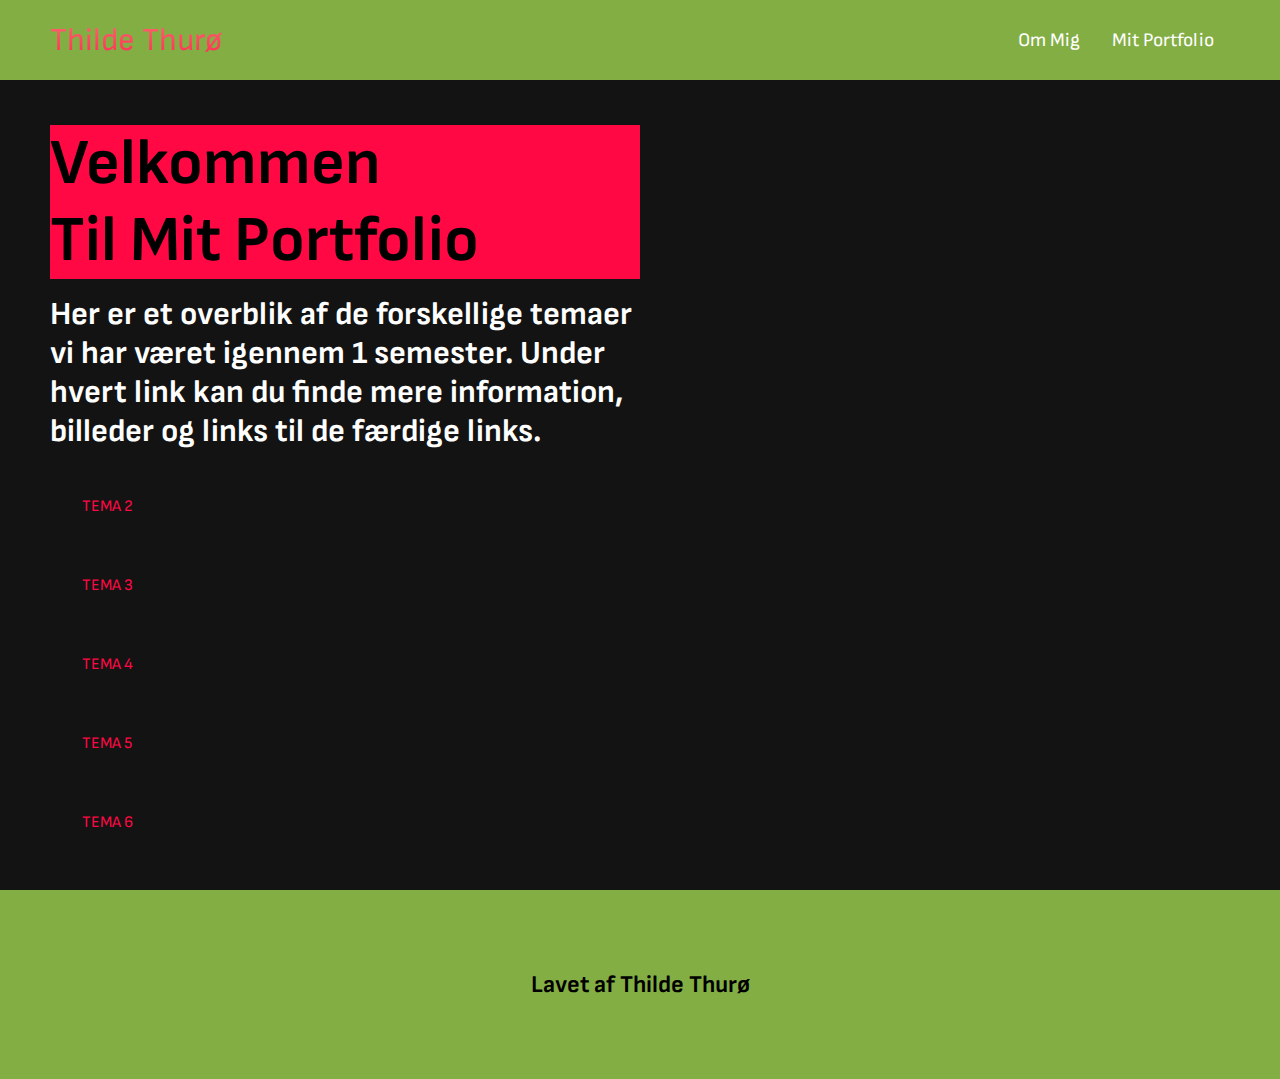
<file: mit_portfolio.html>
<!DOCTYPE html>
<html lang="da">

    <head>
        <meta charset="UTF-8">
        <meta name="viewport" content="width=device-width, initial-scale=1.0">
        <meta http-equiv="X-UA-Compatible" content="IE=edge">
        <link href="https://fonts.googleapis.com/css2?family=Josefin+Sans:ital@1&family=Sofia+Sans:ital,wght@1,300&display=swap"
            rel="stylesheet">
        <link rel="stylesheet" href="mit_portfolio2.css">
        <title>Forside</title>
    </head>

    <body>
        <nav class="navbar">
            <div class="navbar_container">
                <a href="/" id="navbar_logo"> Thilde Thurø</a>
                <div class="navbar_toggle" id="mobile-menu">
                    <span class="bar"></span> <span class="bar"></span>
                    <span class="bar"></span>
                </div>
                <ul class="navbar_menu">
                    <li class="navbar_item">
                        <a href="om_mig.html" class="navbar_links">Om Mig</a>
                    </li>
                    <li class="navbar_item">
                        <a href="mit_portfolio.html" class="navbar_links">Mit Portfolio</a>
                    </li>

                </ul>
            </div>
        </nav>
        <div class="main">
            <div class="main_container">
                <div class="main_content">
                    <h1>Velkommen</h1>
                    <h2>Til Mit Portfolio
                    </h2>
                    <p>Her er et overblik af de forskellige temaer vi har været igennem 1 semester. Under hvert link kan du
                        finde mere
                        information, billeder og links til de færdige links.
                    </p>
                    <div class="main_btn">
                        <a href="tema2.html">TEMA 2</a>
                    </div>
                    <div class="main_btn">
                        <a href="tema3.html">TEMA 3</a>
                    </div>
                    <div class="main_btn">
                        <a href="tema4.html">TEMA 4</a>
                    </div>
                    <div class="main_btn">
                        <a href="tema5.html">TEMA 5</a>
                    </div>
                    <div class="main_btn">
                        <a href="tema6.html">TEMA 6</a>
                    </div>
                    <div class="main_img--container">
                    </div>
                    </div>
                    </div>
                    </div>
                    <!-- Footer Section-->
                    <div class="footer_container">
                        <div class="footer_links">
                            <div class="footer_link--wrapper">
                                <div class="footer_links items">
                                    <h2> Lavet af Thilde Thurø</h2>
                                </div>
                            </div>
                </div>
            </div>
        <script src="generel.js"> </script>
        </body>

</html>
</file>
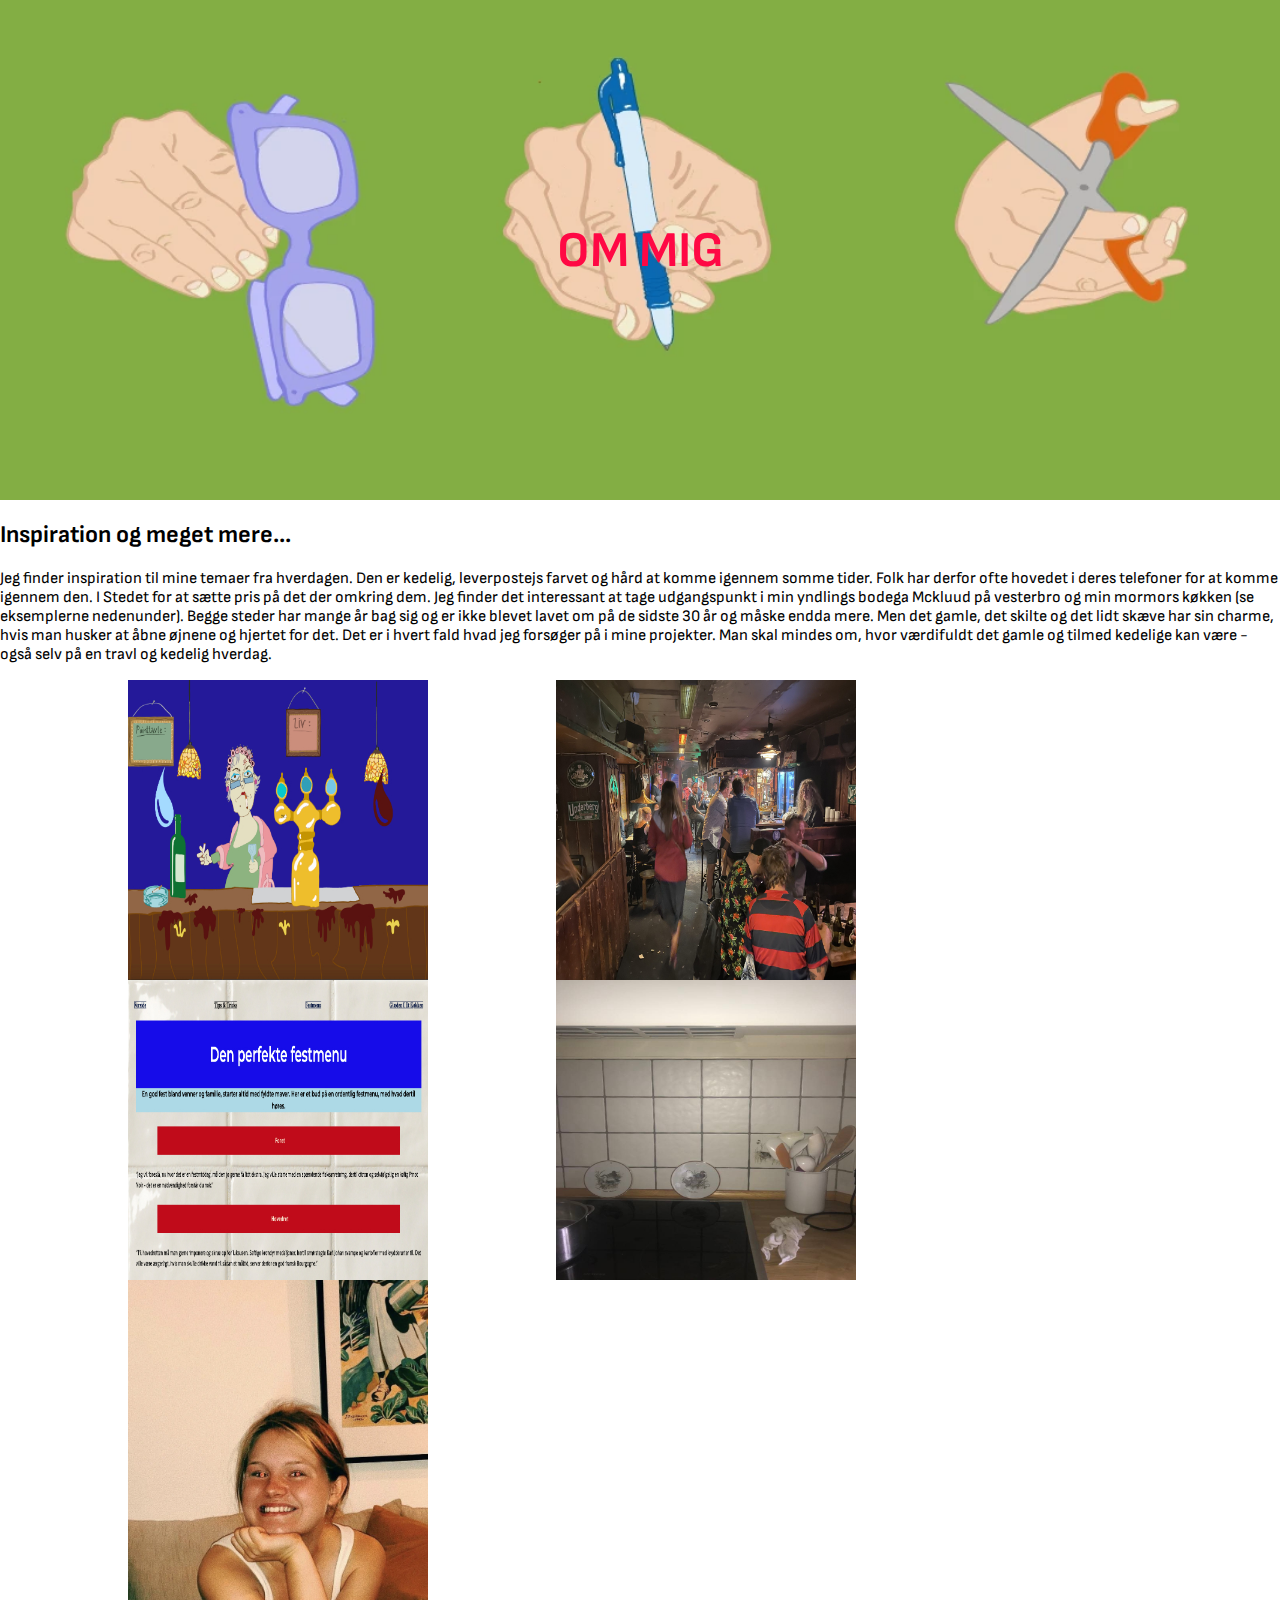
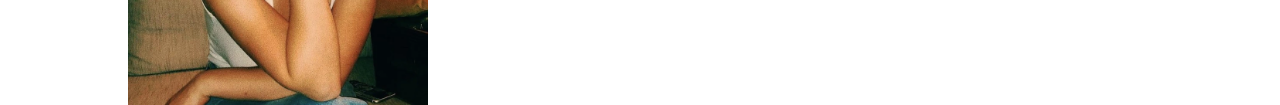
<file: om_mig.html>
<!DOCTYPE html>
<html lang="da">

    <head>
        <link rel="stylesheet" href="om_mig.css">
        <meta charset="UTF-8">
        <meta http-equiv="X-UA-Compatible" content="IE=edge">
        <meta name="viewport" content="width=device-width, initial-scale=1.0">
    <link href="https://fonts.googleapis.com/css2?family=Josefin+Sans:ital@1&family=Sofia+Sans:ital,wght@1,300&display=swap"
        rel="stylesheet">
        <title>Document</title>
    </head>

    <body>
        
        <div class="hero-image">
            <div class="hero-text">
                <h1 style="font-size: 50px;"> OM MIG</h1>
            </div>
        </div>

        <h2>Inspiration og meget mere...</h2>
        <p>Jeg finder inspiration til mine temaer fra hverdagen.
            Den er kedelig, leverpostejs farvet og hård at komme igennem somme tider. Folk har derfor ofte hovedet i deres
            telefoner
            for at komme igennem den. I Stedet for at sætte pris på det der omkring dem. Jeg finder det interessant at tage
            udgangspunkt i min yndlings bodega Mckluud på vesterbro og min mormors køkken (se eksemplerne nedenunder). Begge
            steder
            har mange år bag sig og er ikke blevet lavet om på de sidste 30 år og måske endda mere. Men det gamle, det skilte og
            det
            lidt skæve har sin charme, hvis man husker at åbne øjnene og hjertet for det. Det er i hvert fald hvad jeg forsøger
            på i
            mine projekter. Man skal mindes om, hvor værdifuldt det gamle og tilmed kedelige kan være - også selv på en travl og
            kedelig hverdag.
        </p>

        <!-- <p> Mere Tekst her</p>
        <div class="forklarende_tekst">
            <p>Lorem ipsum, dolor sit amet consectetur adipisicing elit. Similique corporis doloribus repudiandae atque
                voluptatibus dolorum odio? Animi ipsum debitis nulla, dicta, repellendus quis inventore commodi labore
                cum ipsam voluptas ut.</p> -->
        <!-- </div> -->
        <div><img class="billede1" src="billede1.webp" alt="sl"></div>
        <div><img class="billede2" src="billede2.webp" alt="sl"></div>
        <div><img class="billede3" src="billede3_1.webp" alt="sl"></div>
        <div><img class="billede4" src="billede4_1.webp" alt="sl"></div>
        <div><img class="billede4" src="mig.webp" alt="sl"></div>






    </body>

</html>
</file>
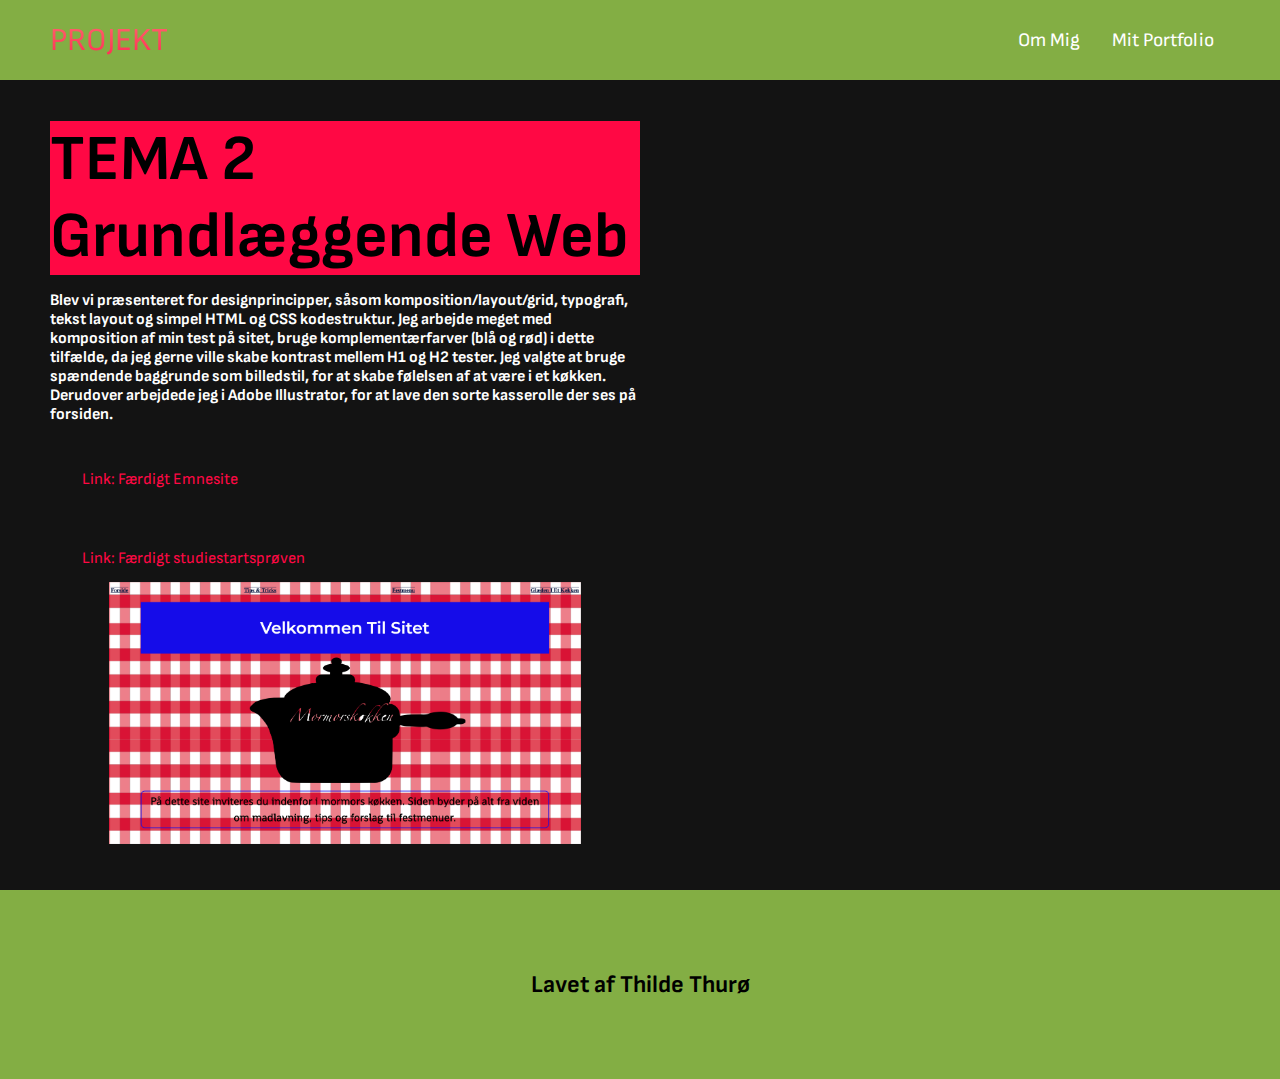
<file: tema2.html>
<!DOCTYPE html>
<html lang="da">

    <head>
        <meta charset="UTF-8">
        <meta name="viewport" content="width=device-width, initial-scale=1.0">
        <meta http-equiv="X-UA-Compatible" content="IE=edge">
        <link href="https://fonts.googleapis.com/css2?family=Josefin+Sans:ital@1&family=Sofia+Sans:ital,wght@1,300&display=swap"
            rel="stylesheet">
        <link rel="stylesheet" href="tema2.css">
        <title>Forside</title>
    </head>

    <body>
        <nav class="navbar">
            <div class="navbar_container">
                <a href="/" id="navbar_logo"> PROJEKT</a>
                <div class="navbar_toggle" id="mobile-menu">
                    <span class="bar"></span> <span class="bar"></span>
                    <span class="bar"></span>
                </div>
                <ul class="navbar_menu">
                    <li class="navbar_item">
                        <a href="om_mig.html" class="navbar_links">Om Mig</a>
                    </li>
                    <li class="navbar_item">
                        <a href="mit_portfolio.html" class="navbar_links">Mit Portfolio</a>
                    </li>

                </ul>
            </div>
        </nav>

        <div class="main">
            <div class="main_container">
                <div class="main_content">
                    <h1>TEMA 2</h1>
                    <h2> Grundlæggende Web</h2>
                    <p>Blev vi præsenteret for designprincipper, såsom komposition/layout/grid, typografi, tekst layout
                        og simpel HTML og CSS
                        kodestruktur. Jeg arbejde meget med komposition af min test på sitet, bruge komplementærfarver
                        (blå og rød) i dette
                        tilfælde, da jeg gerne ville skabe kontrast mellem H1 og H2 tester. Jeg valgte at bruge
                        spændende baggrunde som
                        billedstil, for at skabe følelsen af at være i et køkken. Derudover arbejdede jeg i Adobe
                        Illustrator, for at lave den
                        sorte kasserolle der ses på forsiden.
                    </p>
                    <div class="main_btn">
                        <a href="https://ttdesigns.dk/kea/02_web/02_emnesite/emnesite/index.html">Link: Færdigt Emnesite</a>
                    </div>
                    <div class="main_btn">
                        <a href="http://ttdesigns.dk/kea/02_web/01_website/mobilesite/min_computer.html">Link: Færdigt
                            studiestartsprøven</a>
                    </div>
                    <div class="main_img--container">
                        <img src="tema2.webp" alt="pic" id="main_img">
                        </div>
                        </div>
                        </div>
                        </div>
                        <!-- Footer Section-->
                        <div class="footer_container">
                            <div class="footer_links">
                                <div class="footer_link--wrapper">
                                    <div class="footer_links items">
                                        <h2> Lavet af Thilde Thurø</h2>
                                    </div>
                                </div>
                            </div>
                        </div>

        <script src="generel.js"> </script>

    </body>

</html>
</file>
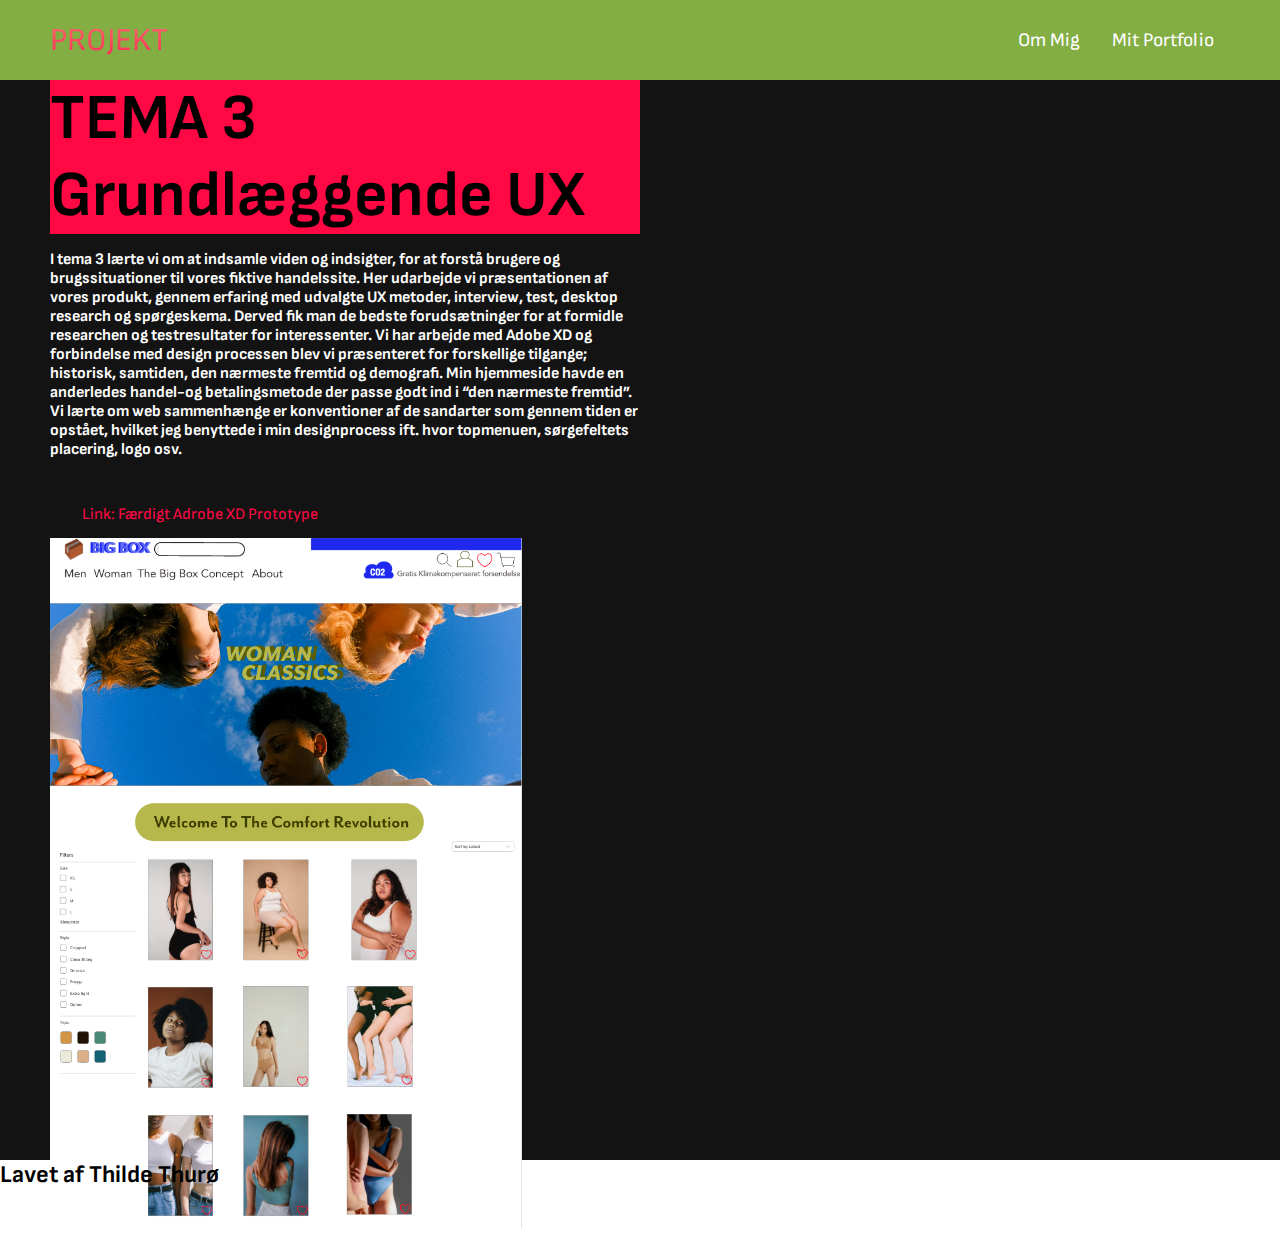
<file: tema3.html>
<!DOCTYPE html>
<html lang="da">

    <head>
        <meta charset="UTF-8">
        <meta name="viewport" content="width=device-width, initial-scale=1.0">
        <meta http-equiv="X-UA-Compatible" content="IE=edge">
    <link href="https://fonts.googleapis.com/css2?family=Josefin+Sans:ital@1&family=Sofia+Sans:ital,wght@1,300&display=swap"
        rel="stylesheet">
        <link rel="stylesheet" href="tema3.css">
        <title>Forside</title>
    </head>

    <body>
        <nav class="navbar">
            <div class="navbar_container">
                <a href="/" id="navbar_logo"> PROJEKT</a>
                <div class="navbar_toggle" id="mobile-menu">
                    <span class="bar"></span> <span class="bar"></span>
                    <span class="bar"></span>
                </div>
                <ul class="navbar_menu">
                    <li class="navbar_item">
                        <a href="om_mig.html" class="navbar_links">Om Mig</a>
                    </li>
                    <li class="navbar_item">
                        <a href="mit_portfolio.html" class="navbar_links">Mit Portfolio</a>
                    </li>

                </ul>
            </div>
        </nav>
        <div class="main">
            <div class="main_container">
                <div class="main_content">
                    <h1>TEMA 3</h1>
                    <h2>Grundlæggende UX</h2>
                    <p>I tema 3 lærte vi om at indsamle viden og indsigter, for at forstå brugere og
                        brugssituationer til
                        vores fiktive handelssite. Her udarbejde vi præsentationen af vores produkt, gennem erfaring med
                        udvalgte UX metoder,
                        interview, test, desktop research og spørgeskema. Derved fik man de bedste forudsætninger for at
                        formidle researchen og
                        testresultater for interessenter. Vi har arbejde med Adobe XD og forbindelse med design
                        processen blev vi præsenteret
                        for forskellige tilgange; historisk, samtiden, den nærmeste fremtid og demografi. Min hjemmeside
                        havde en anderledes
                        handel-og betalingsmetode der passe godt ind i “den nærmeste fremtid”. Vi lærte om web
                        sammenhænge er konventioner af de
                        sandarter som gennem tiden er opstået, hvilket jeg benyttede i min designprocess ift. hvor
                        topmenuen, sørgefeltets
                        placering, logo osv.</p>
                    <div class="main_btn">
                        <a href="https://xd.adobe.com/view/cf115e3d-7f8c-4a8c-8a2c-03daee372c43-9a42/">Link: Færdigt Adrobe XD Prototype</a>
                    </div>
                    <img src="tema3.webp" alt="pic" id="main_img">
                    </div>
                    </div>
                    </div>
                    <!-- Footer Section-->
                    <div class="footer_container">
                        <div class="footer_links">
                            <div class="footer_link--wrapper">
                                <div class="footer_links items">
                                    <h2> Lavet af Thilde Thurø</h2>
                                </div>
                            </div>
                        </div>
                    </div>
    


        <script src="generel.js"> </script>

    </body>

</html>
</file>
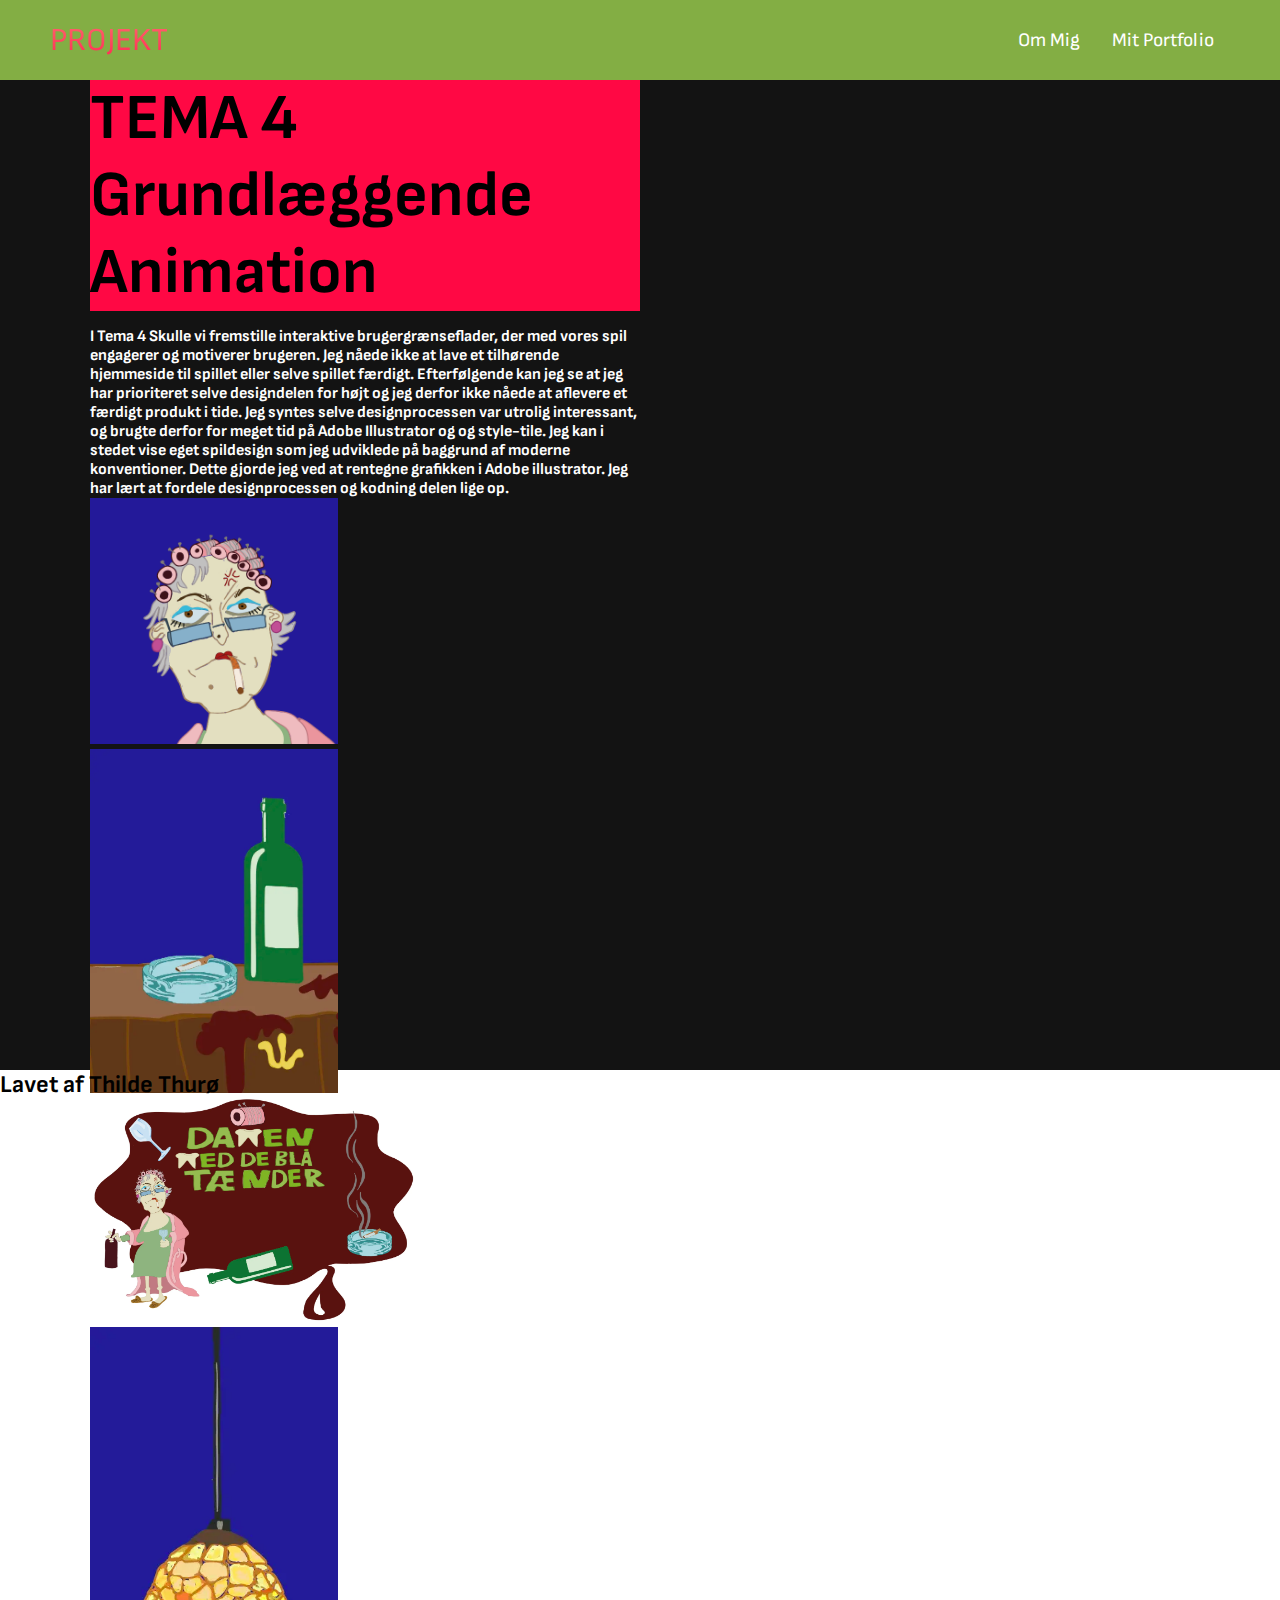
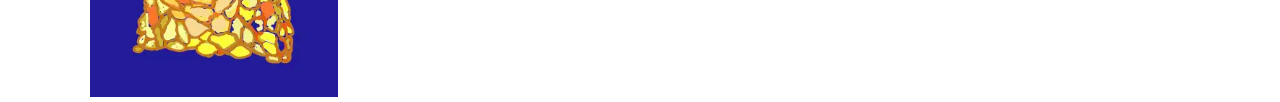
<file: tema4.html>
<!DOCTYPE html>
<html lang="da">

    <head>
        <meta charset="UTF-8">
        <meta name="viewport" content="width=device-width, initial-scale=1.0">
        <meta http-equiv="X-UA-Compatible" content="IE=edge">
    <link href="https://fonts.googleapis.com/css2?family=Josefin+Sans:ital@1&family=Sofia+Sans:ital,wght@1,300&display=swap"
        rel="stylesheet">
        <link rel="stylesheet" href="tema4.css">
        <title>Forside</title>
    </head>

    <body>
        <nav class="navbar">
            <div class="navbar_container">
                <a href="/" id="navbar_logo"> PROJEKT</a>
                <div class="navbar_toggle" id="mobile-menu">
                    <span class="bar"></span> <span class="bar"></span>
                    <span class="bar"></span>
                </div>
                <ul class="navbar_menu">
                    <li class="navbar_item">
                        <a href="om_mig.html" class="navbar_links">Om Mig</a>
                    </li>
                    <li class="navbar_item">
                        <a href="mit_portfolio.html" class="navbar_links">Mit Portfolio</a>
                    </li>

                </ul>
            </div>
        </nav>
        <div class="main">
            <div class="main_container">
                <div class="main_content">
                    <h1>TEMA 4</h1>
                    <h2>Grundlæggende Animation</h2>
                    <p>I Tema 4 Skulle vi fremstille interaktive brugergrænseflader, der med vores spil engagerer og
                        motiverer brugeren. Jeg
                        nåede ikke at lave et tilhørende hjemmeside til spillet eller selve spillet færdigt.
                        Efterfølgende kan jeg se at jeg har
                        prioriteret selve designdelen for højt og jeg derfor ikke nåede at aflevere et færdigt produkt i
                        tide. Jeg syntes selve
                        designprocessen var utrolig interessant, og brugte derfor for meget tid på Adobe Illustrator og
                        og style-tile. Jeg kan i
                        stedet vise eget spildesign som jeg udviklede på baggrund af moderne konventioner. Dette gjorde
                        jeg ved at rentegne
                        grafikken i Adobe illustrator. Jeg har lært at fordele designprocessen og kodning delen lige op.
                    </p>
                
                    <div class="main_img--container">
                        <img src="t3b1.webp" alt="pic" id="main_img">
                        </div>
                        <div class="main_img--container1">
                            <img src="t3b4.webp" alt="pic" id="main_img1">
                        </div>
                        <div class="main_img--container1">
                            <img src="t3b5.webp" alt="pic" id="main_img2">
                        </div>
                        <div class="main_img--container1">
                            <img src="t3b3.webp" alt="pic" id="main_img3">
                        </div>
                        </div>
                        </div>
                        </div>
                        <!-- Footer Section-->
                        <div class="footer_container">
                            <div class="footer_links">
                                <div class="footer_link--wrapper">
                                    <div class="footer_links items">
                                        <h2> Lavet af Thilde Thurø</h2>
                                    </div>
                                </div>
                            </div>
                        </div>

        <script src="generel.js"> </script>

    </body>

</html>
</file>
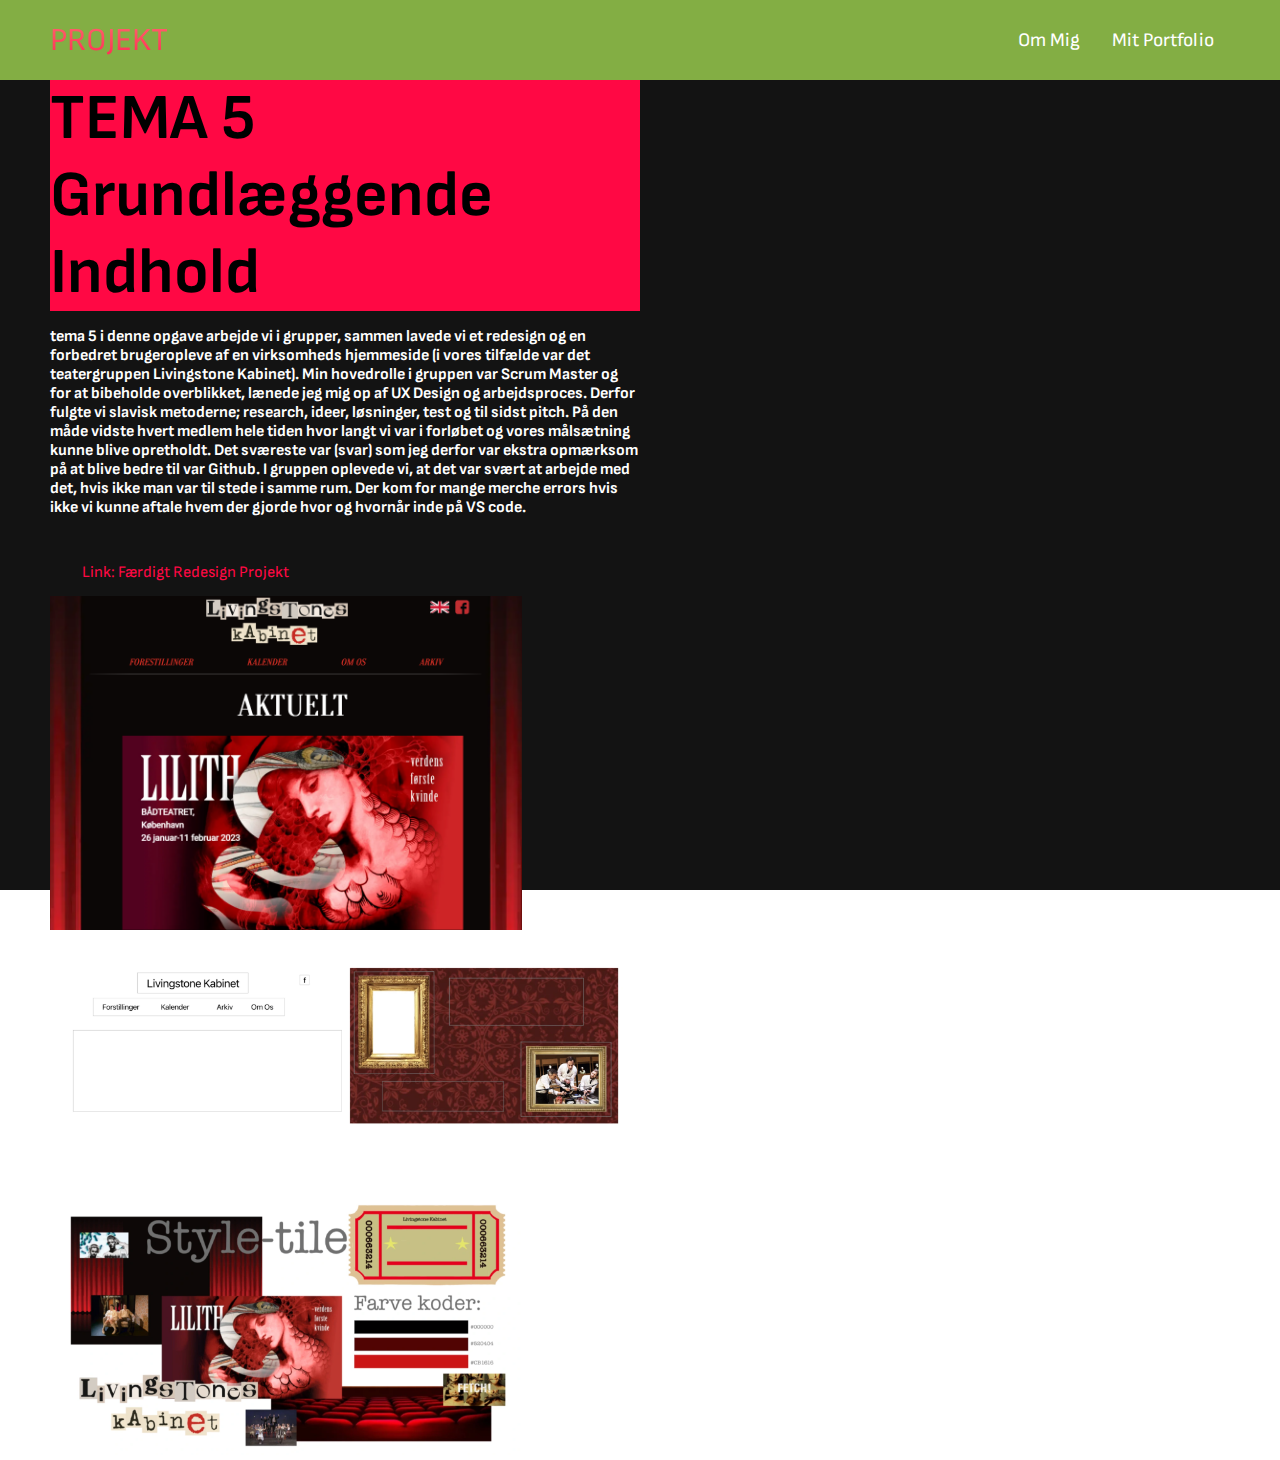
<file: tema5.html>
<!DOCTYPE html>
<html lang="da">

    <head>
        <meta charset="UTF-8">
        <meta name="viewport" content="width=device-width, initial-scale=1.0">
        <meta http-equiv="X-UA-Compatible" content="IE=edge">
        <link href="https://fonts.googleapis.com/css2?family=Josefin+Sans:ital@1&family=Sofia+Sans:ital,wght@1,300&display=swap"
            rel="stylesheet">
        <link rel="stylesheet" href="tema5.css">
        <title>Forside</title>
    </head>

    <body>
        <nav class="navbar">
            <div class="navbar_container">
                <a href="/" id="navbar_logo"> PROJEKT</a>
                <div class="navbar_toggle" id="mobile-menu">
                    <span class="bar"></span> <span class="bar"></span>
                    <span class="bar"></span>
                </div>
                <ul class="navbar_menu">
                    <li class="navbar_item">
                        <a href="om_mig.html" class="navbar_links">Om Mig</a>
                    </li>
                    <li class="navbar_item">
                        <a href="mit_portfolio.html" class="navbar_links">Mit Portfolio</a>
                    </li>

                </ul>
            </div>
        </nav>

        <div class="main">
            <div class="main_container">
                <div class="main_content">
                    <h1>TEMA 5</h1>
                    <h2> Grundlæggende Indhold</h2>
                    <p>tema 5 i denne opgave arbejde vi i grupper, sammen lavede vi et redesign og en forbedret
                        brugeropleve af en
                        virksomheds hjemmeside (i vores tilfælde var det teatergruppen Livingstone Kabinet). Min
                        hovedrolle i gruppen var Scrum
                        Master og for at bibeholde overblikket, lænede jeg mig op af UX Design og arbejdsproces. Derfor
                        fulgte vi slavisk
                        metoderne; research, ideer, løsninger, test og til sidst pitch. På den måde vidste hvert medlem
                        hele tiden hvor langt vi
                        var i forløbet og vores målsætning kunne blive opretholdt. Det sværeste var (svar) som jeg
                        derfor var ekstra opmærksom
                        på at blive bedre til var Github. I gruppen oplevede vi, at det var svært at arbejde med det,
                        hvis ikke man var til
                        stede i samme rum. Der kom for mange merche errors hvis ikke vi kunne aftale hvem der gjorde
                        hvor og hvornår inde på VS
                        code.</p>
                <div class="main_btn">
                    <a href="https://magn5310.github.io/redesign_opgave/">Link: Færdigt Redesign Projekt</a>
                </div>
                <img src="tema5.webp" alt="pic" id="main_img">
                <img src="proto.webp" alt="pic" id="main_img1">
                <img src="stylett.webp" alt="pic" id="main_img2">
                </div>
                </div>
                </div>



        <script src="generel.js"> </script>



    </body>

</html>
</file>
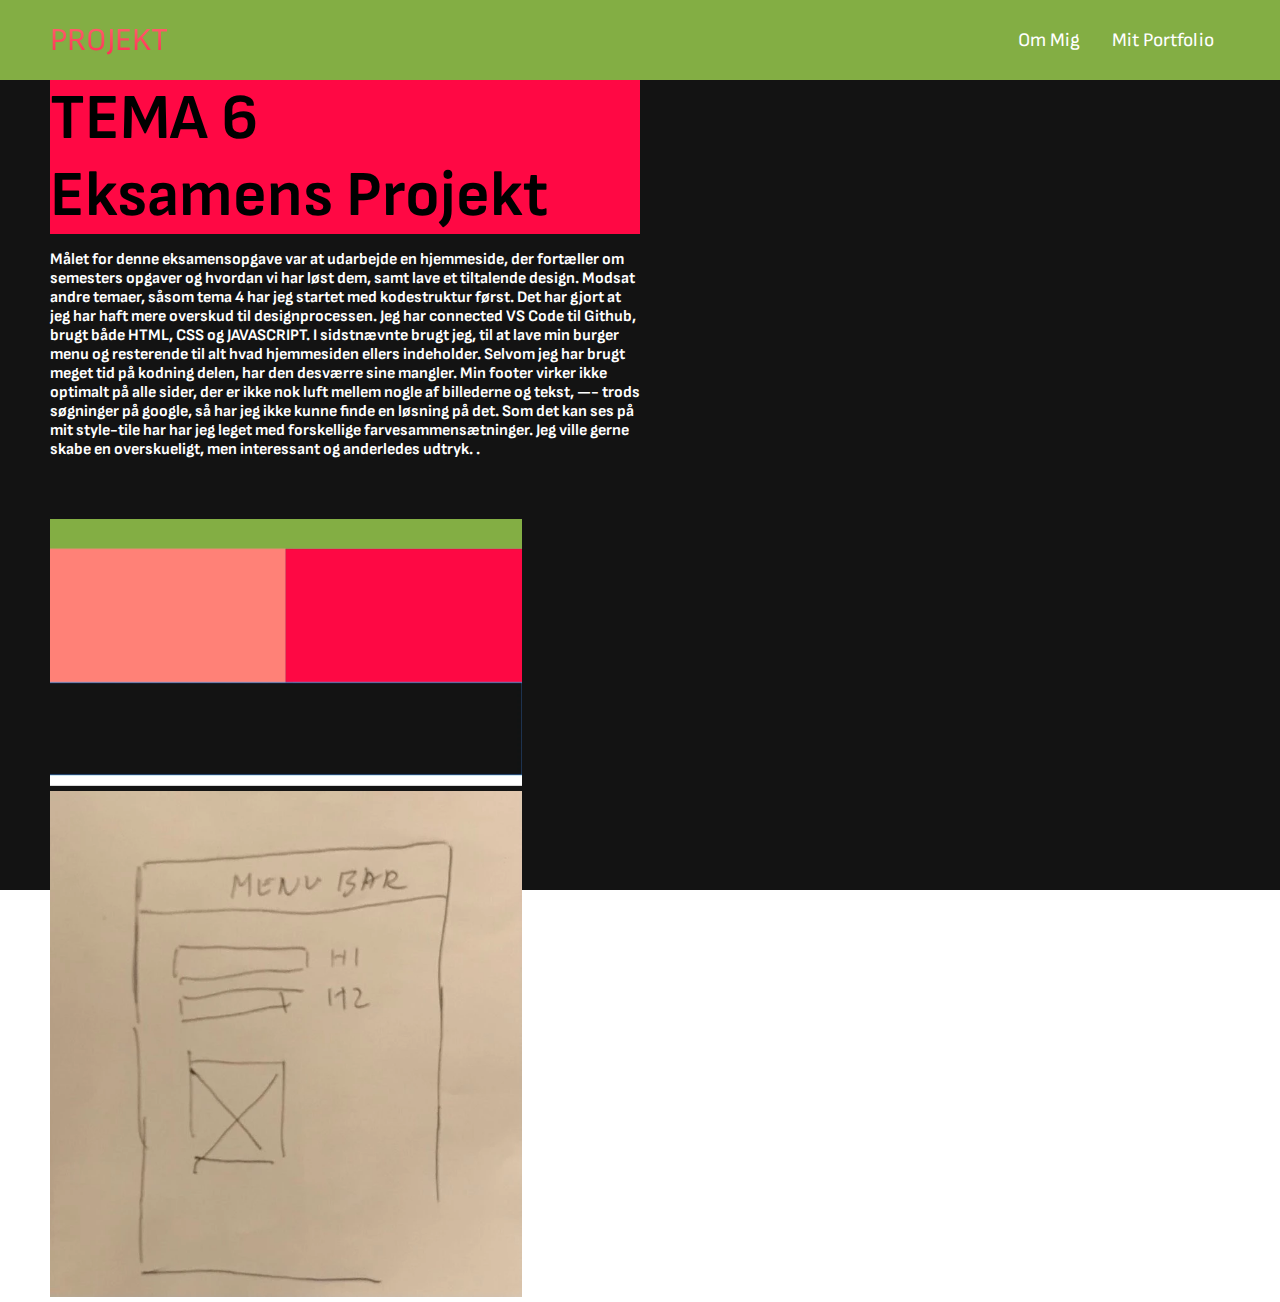
<file: tema6.html>
<!DOCTYPE html>
<html lang="da">

    <head>
        <meta charset="UTF-8">
        <meta name="viewport" content="width=device-width, initial-scale=1.0">
        <meta http-equiv="X-UA-Compatible" content="IE=edge">
        <link href="https://fonts.googleapis.com/css2?family=Josefin+Sans:ital@1&family=Sofia+Sans:ital,wght@1,300&display=swap"
            rel="stylesheet">
        <link rel="stylesheet" href="tema5.css">
        <title>Forside</title>
    </head>

    <body>
        <nav class="navbar">
            <div class="navbar_container">
                <a href="/" id="navbar_logo"> PROJEKT</a>
                <div class="navbar_toggle" id="mobile-menu">
                    <span class="bar"></span> <span class="bar"></span>
                    <span class="bar"></span>
                </div>
                <ul class="navbar_menu">
                    <li class="navbar_item">
                        <a href="om_mig.html" class="navbar_links">Om Mig</a>
                    </li>
                    <li class="navbar_item">
                        <a href="mit_portfolio.html" class="navbar_links">Mit Portfolio</a>
                    </li>

                </ul>
            </div>
        </nav>

        <div class="main">
            <div class="main_container">
                <div class="main_content">
                    <h1>TEMA 6</h1>
                    <h2> Eksamens Projekt</h2>
                    <p>Målet for denne eksamensopgave var at udarbejde en hjemmeside, der fortæller om semesters opgaver og
                        hvordan vi har løst
                        dem, samt lave et tiltalende design.
                        Modsat andre temaer, såsom tema 4 har jeg startet med kodestruktur først. Det har gjort at jeg har haft
                        mere overskud
                        til designprocessen. Jeg har connected VS Code til Github, brugt både HTML, CSS og JAVASCRIPT. I
                        sidstnævnte brugt jeg,
                        til at lave min burger menu og resterende til alt hvad hjemmesiden ellers indeholder. Selvom jeg har
                        brugt
                        meget tid på kodning
                        delen, har den desværre sine mangler. Min footer virker ikke optimalt på alle sider, der er ikke nok
                        luft mellem nogle
                        af billederne og tekst, —- trods søgninger på google, så har jeg ikke kunne finde en løsning på det.
                        Som det kan ses på mit style-tile har har jeg leget med forskellige farvesammensætninger. Jeg ville
                        gerne
                        skabe en
                        overskueligt, men interessant og anderledes udtryk.
                        .</p>
                    <div class="main_btn">
        
                    </div>
                    <img src="stylet.webp" alt="pic" id="main_img">
                    <img src="wireframe.webp" alt="pic" id="main_img">
        
                </div>
            </div>
        </div>



        <script src="generel.js"> </script>



    </body>

</html>
</file>
<file: mit_portfolio2.css>
* {
	box-sizing: border-box;
	margin: 0;
	padding: 0;
	font-family: 'Sofia Sans', sans-serif;
}
.navbar {
	background-color: #83ae44;
	height: 80px;
	display: flex;
	justify-content: center;
	align-items: center;
	font-size: 1.2rem;
	position: sticky;
	top: 0;
	z-index: 999;
}
.navbar_container {
	display: flex;
	justify-content: space-between;
	height: 80px;
	z-index: 1;
	width: 100%;
	max-width: 1300px;
	margin: 0 auto; /* dette er en short-cut, så man ikke behøver at skrive det hele */
	padding: 0 50px;
}

#navbar_logo {
	background-color: #ff8177;
	background-image: linear-gradient(to top, #ff0844 0%, #ffb1 100%);
	background-size: 100%;
	-webkit-background-clip: text; /* jeg prøver med disse koder at få faven til at fade ud */
	-moz-background-clip: text;
	-webkit-text-fill-color: transparent;
	-moz-text-fill-color: transparent;
	display: flex;
	align-items: center;
	cursor: pointer;
	text-decoration: none;
	font-size: 2rem;
}

.fa-gem {
	margin-right: 0.5rem;
}
.navbar_menu {
	display: flex;
	align-items: center;
	list-style: none;
	text-align: center;
}

.navbar_item {
	height: 80px;
}
.navbar_links {
	color: #fff;
	display: flex;
	align-items: center;
	justify-content: center;
	text-decoration: none;
	padding: 0 1rem;
	height: 100%;
}

.navbar_btn {
	display: flex;
	justify-content: center;
	align-items: center;
	padding: 0 1rem;
	width: 100%;
}

.navbar_links:hover {
	color: #ff0844;
	transition: all 0.3s ease;
}

@media screen and (max-width: 960px) {
	.navbar_container {
		display: flex;
		justify-content: space-between;
		height: 80px;
		z-index: 1;
		width: 100%;
		max-width: 1300px;
		padding: 0;
	}

	.navbar_menu {
		display: grid;
		grid-template-columns: auto;
		margin: 0;
		width: 100%;
		position: absolute;
		top: -1000px;
		opacity: 0;
		transition: all 0.5s ease;
		height: 50vh;
		z-index: -1;
		background: #131313;
	}

	.navbar_menu.active {
		background: #131313;
		top: 100%;
		opacity: 1;
		transition: all 0.5s ease;
		z-index: 99;
		height: 50vh;
		font-size: 1.6rem;
	}

	#navbar-logo {
		padding-left: 25px;
	}

	.navbar_toggle .bar {
		width: 25px;
		height: 3px;
		margin: 5px auto;
		transition: all 0.3s ease-in-out;
		background: #fff;
	}
 

	.navbar_item {
		width: 100%;
	}

	.navbar_links {
		text-align: center;
		padding: 2rem;
		width: 100%;
		display: table;
	}

	#mobile-menu {
		position: absolute;
		top: 20%;
		right: 5%;
		transform: translate(5%, 20%);
	}
	.navbar_btn {
		padding-bottom: 2rem;
	}

	.button {
		display: flex;
		justify-content: center;
		align-items: center;
		width: 80%;
		height: 80px;
		margin: 0;
	}
	.navbar_toggle .bar {
		display: block;
		cursor: pointer;
	}

	#mobile-menu.is-active.bar:nth-child(2) {
		opacity: 0;
	}

	#mobile-menu.is-active .bar:nth-child(1) {
		transform: translateY(8px) rotate(45deg);
	}

	#mobile-menu.is-active .bar:nth-child(3) {
		transform: translateY(-8px) rotate(-45deg);
	}
}

/* Hero sektion CSS */

.main {
	background-color: #ff8177;
}

.main_container {
	display: grid;
	grid-template-columns: 1fr 1fr;
	align-items: center;
	justify-self: center;
	margin: 0 auto;
	height: 90vh;
	background-color: #131313;
	z-index: 1;
	width: 100%;
	max-width: 1300px;
	padding: 0 50px;
}

.main_content h1 {
	font-size: 4rem;
	background-color: #ff0844;
}

.main_content h2 {
	font-size: 4rem;
	background-color: #ff0844;
}

.main_content p {
	margin-top: 1rem;
	font-size: 2rem;
	font-weight: 700;
	color: #fff;
    
}

.main_btn {
	font-size: 1rem;
	padding: 14px 32px;
	border: none;
	border-radius: 4px;
	color: #83ae44;
	margin-top: 2rem;
	cursor: pointer;
	position: relative;
	transition: all 0.35s;
	outline: none;
}

.main_btn a {
	position: relative;
	z-index: 2;
	color: #ff0844;
	text-decoration: none;
   

}

.main_btn:after {
	position: absolute;
	content: "";
	top: 0;
	left: 0;
	width: 0;
	height: 100%;
	background: #ff0844;
	transition: all 0.35s;
	border-radius: 4px;
}

.main_btn:hover {
	color: #131313;
}

.main_btn:hover:after {
	width: 100%;
}

.main_img--container {
	text-align: center;
}

#main_img {
	height: 80%;
	width: 80%;
}

/* Mobile Responsive */

@media screen and (max-width: 768px) {
	.main_container {
		display: grid;
		grid-template-columns: auto;
		align-items: center;
		justify-self: center;
		width: auto;
		margin: 50%;
		height: 90vh;
	}

	.main_content {
		text-align: center;
		margin-bottom: 4rem;
	}

	.main_content h1 {
		font-size: 2.5rem;
		margin-top: 2rem;
	}

	.main_container h2 {
		font-size: 3rem;
	}

	.main_content p {
		margin-top: 1rem;
		font-size: 2rem;
	}
}

@media screen and (max-width: 480px) {
	.main_content h1 {
		font-size: 2rem;
		margin-top: 2rem;
	}

	.main_container h2 {
		font-size: 2rem;
	}

	.main_content p {
		margin-top: 2rem;
		font-size: 1.5rem;
	}

	.main_btn {
		padding: 12px 36px;
		margin: 2.5rem 0;
	}
}

/* Services Section CSS */

.services {
	background: #131313;
	display: flex;
	flex-direction: column;
	align-items: center;
	height: 100vh;
}

.services h1 {
	background-color: #ff8177;
	background-image: linear-gradient(to right, #ff8177, #ff867a);
	background-size: 100%;
	margin-bottom: 5rem;
	font-size: 1.5rem;
}

.services_wrapper {
	display: grid;
	grid-template-columns: 1fr 1fr 1fr 1fr;
	grid-template-rows: 1fr;
}

.services_card {
	margin: 10px;
	height: 425px;
	width: 300px;
	border-radius: 4px;
	display: flex;
	flex-direction: column;
	justify-content: center;
	color: #ff0844;
	transition: 0.3s ease-in;
}

.services_container {
	display: flex;
	justify-content: center;
	flex-wrap: wrap;
}

.services_card {
	margin: 1rem;
	height: 525px;
	width: 400px;
	border-radius: 4px;
	background-image: url("/tema3.png");
	background-size: cover;
	position: relative;
	color: #fff;
}

.services_card:nth-child(2) {
	background-image: url("/tema");
}

.services_card:nth-child(3) {
	background-image: url("/billede3.jpg");
}

.services_card:nth-child(4) {
	background-image: url("/billede4.jpg");
}

.services_card:nth-child(5) {
	background-image: url("/billede5.jpg");
}

.services_card:nth-child(6) {
	background-image: url("/billede6.jpg");
}

.services_card h2 {
	text-align: center;
	position: absolute;
	top: 350px;
	left: 30px;
}

.services_card p {
	position: absolute;
	top: 400px;
	left: 30px;
}

.services_btn {
	display: flex;
	justify-content: center;
	margin-top: 16px;
}

.services_card button {
	color: #fff;
	padding: 10px 20px;
	border: none;
	outline: none;
	border-radius: 4px;
	background: #ff0844;
	position: absolute;
	top: 440px;
	left: 30px;
	font: 1rem;
}

.services_card button:hover {
	cursor: pointer;
}

.services_card:hover {
	transform: scale(1.075);
	transition: 0.3s ease-in;
	cursor: pointer;
}

@media screen and (max-width: 1300px) {
	.services_wrapper {
		grid-template-columns: 1fr 1fr;
	}
}

@media screen and (max-width: 768px) {
	.services_wrapper {
		grid-template-columns: 1fr;
	}
}

/* Footer CSS */

.footer_container{
	background-color: #83ae44;
	padding: 5rem 0;
	display: flex;
	flex-direction: column;
	justify-content: center;
	align-items: center;
}

#footer_logo{
	color: #fff;
	display: flex;
	align-items: center;
	cursor: pointer;
	text-decoration: none;
	font-size: 2rem;

}

.footer_links{
	width: 100%;
	max-width: 1000px;
	display: flex;
	justify-content: center;
}

.footer_link--wrapper{
	display: flex;
}

.footer_link--items{
	display: flex;
	flex-direction: column;
	align-items: flex-start;
	margin: 16px;
	text-align: left;
	width: 160px;
	box-sizing: border-box;
}

@media(max-width:820px){
	.footer_links{
		padding-top: 2rem;
	}
}

@media (max-width:480px) {
	.footer_link--items{
		margin: 0;
		padding: 10px;
		width: 100%;
	}	
}
</file>
<file: om_mig.css>
body {
	margin: 0;
	font-family: 'Sofia Sans', sans-serif;
}

.hero-image {
	background: url(treh.webp) no-repeat center;
	background-size: cover;
	height: 500px;
	position: relative;
}
.hero-text {
	text-align: center;
	position: absolute;
	top: 50%;
	left: 50%;
	transform: translate(-50%, -50%);
	color: #ff0844;
}

/* .forklarende_tekst {
	position: absolute;
	right: 0px;
	width: 500px;
	border: 3px solid #83ae44;
	margin: 90px;
	padding: 40px;
} */

/* .sam {
	float: left;
	width: 800px;
} */

.billede1 {
	float: left;
	width: 300px;
	padding-left: 10%;
}

.billede2 {
	float: left;
	width: 300px;
	padding-left: 10%;
}

.billede3 {
	float: right;
	width: 300px;
	padding-left: 20%;
}

.billede3 {
	float: left;
	width: 300px;
	padding-left: 10%;
}

.billede4 {
	float: left;
	width: 300px;
	padding-left: 10%;
}

.mig{
	float: left;
	width: 300px;
	padding-left: 10%;
}
/* Footer CSS */

.footer_container{
	background-color: #83ae44;
	padding: 5rem 0;
	display: flex;
	flex-direction: column;
	justify-content: center;
	align-items: center;
}

#footer_logo{
	color: #fff;
	display: flex;
	align-items: center;
	cursor: pointer;
	text-decoration: none;
	font-size: 2rem;

}

.footer_links{
	width: 100%;
	max-width: 1000px;
	display: flex;
	justify-content: center;
}

.footer_link--wrapper{
	display: flex;
}

.footer_link--items{
	display: flex;
	flex-direction: column;
	align-items: flex-start;
	margin: 16px;
	text-align: left;
	width: 160px;
	box-sizing: border-box;
}

@media(max-width:820px){
	.footer_links{
		padding-top: 2rem;
	}
}

@media (max-width:480px) {
	.footer_link--items{
		margin: 0;
		padding: 10px;
		width: 100%;
	}	
}
</file>
<file: tema2.css>
* {
	box-sizing: border-box;
	margin: 0;
	padding: 0;
	font-family: 'Sofia Sans', sans-serif;
}
.navbar {
	background-color: #83ae44;
	height: 80px;
	display: flex;
	justify-content: center;
	align-items: center;
	font-size: 1.2rem;
	position: sticky;
	top: 0;
	z-index: 999;
}
.navbar_container {
	display: flex;
	justify-content: space-between;
	height: 80px;
	z-index: 1;
	width: 100%;
	max-width: 1300px;
	margin: 0 auto; /* dette er en short-cut, så man ikke behøver at skrive det hele */
	padding: 0 50px;
}

#navbar_logo {
	background-color: #ff8177;
	background-image: linear-gradient(to top, #ff0844 0%, #ffb1 100%);
	background-size: 100%;
	-webkit-background-clip: text; /* jeg prøver med disse koder at få faven til at fade ud */
	-moz-background-clip: text;
	-webkit-text-fill-color: transparent;
	-moz-text-fill-color: transparent;
	display: flex;
	align-items: center;
	cursor: pointer;
	text-decoration: none;
	font-size: 2rem;
}

.fa-gem {
	margin-right: 0.5rem;
}
.navbar_menu {
	display: flex;
	align-items: center;
	list-style: none;
	text-align: center;
}

.navbar_item {
	height: 80px;
}
.navbar_links {
	color: #fff;
	display: flex;
	align-items: center;
	justify-content: center;
	text-decoration: none;
	padding: 0 1rem;
	height: 100%;
}

.navbar_btn {
	display: flex;
	justify-content: center;
	align-items: center;
	padding: 0 1rem;
	width: 100%;
}

.navbar_links:hover {
	color: #ff0844;
	transition: all 0.3s ease;
}

@media screen and (max-width: 960px) {
	.navbar_container {
		display: flex;
		justify-content: space-between;
		height: 80px;
		z-index: 1;
		width: 100%;
		max-width: 1300px;
		padding: 0;
	}

	.navbar_menu {
		display: grid;
		grid-template-columns: auto;
		margin: 0;
		width: 100%;
		position: absolute;
		top: -1000px;
		opacity: 0;
		transition: all 0.5s ease;
		height: 50vh;
		z-index: -1;
		background: #131313;
	}

	.navbar_menu.active {
		background: #131313;
		top: 100%;
		opacity: 1;
		transition: all 0.5s ease;
		z-index: 99;
		height: 50vh;
		font-size: 1.6rem;
	}

	#navbar-logo {
		padding-left: 25px;
	}

	.navbar_toggle .bar {
		width: 25px;
		height: 3px;
		margin: 5px auto;
		transition: all 0.3s ease-in-out;
		background: #fff;
	}

	.navbar_item {
		width: 100%;
	}

	.navbar_links {
		text-align: center;
		padding: 2rem;
		width: 100%;
		display: table;
	}

	#mobile-menu {
		position: absolute;
		top: 20%;
		right: 5%;
		transform: translate(5%, 20%);
	}
	.navbar_btn {
		padding-bottom: 2rem;
	}

	.button {
		display: flex;
		justify-content: center;
		align-items: center;
		width: 80%;
		height: 80px;
		margin: 0;
	}
	.navbar_toggle .bar {
		display: block;
		cursor: pointer;
	}

	#mobile-menu.is-active.bar:nth-child(2) {
		opacity: 0;
	}

	#mobile-menu.is-active .bar:nth-child(1) {
		transform: translateY(8px) rotate(45deg);
	}

	#mobile-menu.is-active .bar:nth-child(3) {
		transform: translateY(-8px) rotate(-45deg);
	}
}

/* Hero sektion CSS */

.main {
	background-color: #ff8177;
}

.main_container {
	display: grid;
	grid-template-columns: 1fr 1fr;
	align-items: center;
	justify-self: center;
	margin: 0 auto;
	height: 90vh;
	background-color: #131313;
	z-index: 1;
	width: 100%;
	max-width: 1300px;
	padding: 0 50px;
}

.main_content h1 {
	font-size: 4rem;
	background-color: #ff0844;
}

.main_content h2 {
	font-size: 4rem;
	background-color: #ff0844;
}

.main_content p {
	margin-top: 1rem;
	font-size: 1rem;
	font-weight: 700;
	color: #fff;
}

.main_btn {
	font-size: 1rem;
	padding: 14px 32px;
	border: none;
	border-radius: 4px;
	color: #83ae44;
	margin-top: 2rem;
	cursor: pointer;
	position: relative;
	transition: all 0.35s;
	outline: none;
}

.main_btn a {
	position: relative;
	z-index: 2;
	color: #ff0844;
	text-decoration: none;
}

.main_btn:after {
	position: absolute;
	content: "";
	top: 0;
	left: 0;
	width: 0;
	height: 100%;
	background: #ff0844;
	transition: all 0.35s;
	border-radius: 4px;
}

.main_btn:hover {
	color: #131313;
}

.main_btn:hover:after {
	width: 100%;
}

.main_img--container {
	text-align: center;
}

#main_img {
	height: 80%;
	width: 80%;
}

/* Mobile Responsive */

@media screen and (max-width: 768px) {
	.main_container {
		display: grid;
		grid-template-columns: auto;
		align-items: center;
		justify-self: center;
		width: 100%;
		margin: 0 auto;
		height: 90vh;
	}

	.main_content {
		text-align: center;
		margin-bottom: 4rem;
	}

	.main_content h1 {
		font-size: 2.5rem;
		margin-top: 2rem;
	}

	.main_container h2 {
		font-size: 3rem;
	}

	.main_content p {
		margin-top: 1rem;
		font-size: 2rem;
	}
}

@media screen and (max-width: 480px) {
	.main_content h1 {
		font-size: 2rem;
		margin-top: 2rem;
	}

	.main_container h2 {
		font-size: 2rem;
	}

	.main_content p {
		margin-top: 2rem;
		font-size: 1.5rem;
	}

	.main_btn {
		padding: 12px 36px;
		margin: 2.5rem 0;
	}
}

/* Services Section CSS */

.services {
	background: #131313;
	display: flex;
	flex-direction: column;
	align-items: center;
	height: 100vh;
}

.services h1 {
	background-color: #ff8177;
	background-image: linear-gradient(to right, #ff8177, #ff867a);
	background-size: 100%;
	margin-bottom: 5rem;
	font-size: 2rem;
}

.services_wrapper {
	display: grid;
	grid-template-columns: 1fr 1fr 1fr 1fr;
	grid-template-rows: 1fr;
}

.services_card {
	margin: 10px;
	height: 425px;
	width: 300px;
	border-radius: 4px;
	display: flex;
	flex-direction: column;
	justify-content: center;
	color: #ff0844;
	transition: 0.3s ease-in;
}

.services_container {
	display: flex;
	justify-content: center;
	flex-wrap: wrap;
}

.services_card {
	margin: 0.1rem;
	height: 525px;
	width: 400px;
	border-radius: 4px;
	background-image: url("/tema3.png");
	background-size: cover;
	position: relative;
	color: #131313;
}

.services_card:nth-child(2) {
	background-image: url("/tema");
}

.services_card:nth-child(3) {
	background-image: url("/billede3.jpg");
}

.services_card:nth-child(4) {
	background-image: url("/billede4.jpg");
}

.services_card:nth-child(5) {
	background-image: url("/billede5.jpg");
}

.services_card:nth-child(6) {
	background-image: url("/billede6.jpg");
}

.services_card h2 {
	text-align: center;
	position: absolute;
	top: 350px;
	left: 30px;
}

.services_card p {
	position: absolute;
	top: 400px;
	left: 30px;
}

.services_btn {
	display: flex;
	justify-content: center;
	margin-top: 16px;
}

.services_card button {
	color: #fff;
	padding: 10px 20px;
	border: none;
	outline: none;
	border-radius: 4px;
	background: #ff0844;
	position: absolute;
	top: 440px;
	left: 30px;
	font: 1rem;
}

.services_card button:hover {
	cursor: pointer;
}

.services_card:hover {
	transform: scale(1.075);
	transition: 0.3s ease-in;
	cursor: pointer;
}

@media screen and (max-width: 1300px) {
	.services_wrapper {
		grid-template-columns: 1fr 1fr;
	}
}

@media screen and (max-width: 768px) {
	.services_wrapper {
		grid-template-columns: 1fr;
	}
}

/* Footer CSS */

.footer_container{
	background-color: #83ae44;
	padding: 5rem 0;
	display: flex;
	flex-direction: column;
	justify-content: center;
	align-items: center;
}

#footer_logo{
	color: #131313;
	display: flex;
	align-items: center;
	cursor: pointer;
	text-decoration: none;
}
</file>
<file: tema3.css>
* {
	box-sizing: border-box;
	margin: 0;
	padding: 0;
	font-family: 'Sofia Sans', sans-serif;
}
.navbar {
	background-color: #83ae44;
	height: 80px;
	display: flex;
	justify-content: center;
	align-items: center;
	font-size: 1.2rem;
	position: sticky;
	top: 0;
	z-index: 999;
}
.navbar_container {
	display: flex;
	justify-content: space-between;
	height: 80px;
	z-index: 1;
	width: 100%;
	max-width: 1300px;
	margin: 0 auto; /* dette er en short-cut, så man ikke behøver at skrive det hele */
	padding: 0 50px;
}

#navbar_logo {
	background-color: #ff8177;
	background-image: linear-gradient(to top, #ff0844 0%, #ffb1 100%);
	background-size: 100%;
	-webkit-background-clip: text; /* jeg prøver med disse koder at få faven til at fade ud */
	-moz-background-clip: text;
	-webkit-text-fill-color: transparent;
	-moz-text-fill-color: transparent;
	display: flex;
	align-items: center;
	cursor: pointer;
	text-decoration: none;
	font-size: 2rem;
}

.fa-gem {
	margin-right: 0.5rem;
}
.navbar_menu {
	display: flex;
	align-items: center;
	list-style: none;
	text-align: center;
}

.navbar_item {
	height: 80px;
}
.navbar_links {
	color: #fff;
	display: flex;
	align-items: center;
	justify-content: center;
	text-decoration: none;
	padding: 0 1rem;
	height: 100%;
}

.navbar_btn {
	display: flex;
	justify-content: center;
	align-items: center;
	padding: 0 1rem;
	width: 100%;
}

.navbar_links:hover {
	color: #ff0844;
	transition: all 0.3s ease;
}

@media screen and (max-width: 960px) {
	.navbar_container {
		display: flex;
		justify-content: space-between;
		height: 80px;
		z-index: 1;
		width: 100%;
		max-width: 1300px;
		padding: 0;
	}

	.navbar_menu {
		display: grid;
		grid-template-columns: auto;
		margin: 0;
		width: 100%;
		position: absolute;
		top: -1000px;
		opacity: 0;
		transition: all 0.5s ease;
		height: 50vh;
		z-index: -1;
		background: #131313;
	}

	.navbar_menu.active {
		background: #131313;
		top: 100%;
		opacity: 1;
		transition: all 0.5s ease;
		z-index: 99;
		height: 50vh;
		font-size: 1.6rem;
	}

	#navbar-logo {
		padding-left: 25px;
	}

	.navbar_toggle .bar {
		width: 25px;
		height: 3px;
		margin: 5px auto;
		transition: all 0.3s ease-in-out;
		background: #fff;
	}

	.navbar_item {
		width: 100%;
	}

	.navbar_links {
		text-align: center;
		padding: 2rem;
		width: 100%;
		display: table;
	}

	#mobile-menu {
		position: absolute;
		top: 20%;
		right: 5%;
		transform: translate(5%, 20%);
	}
	.navbar_btn {
		padding-bottom: 2rem;
	}

	.button {
		display: flex;
		justify-content: center;
		align-items: center;
		width: 80%;
		height: 80px;
		margin: 0;
	}
	.navbar_toggle .bar {
		display: block;
		cursor: pointer;
	}

	#mobile-menu.is-active.bar:nth-child(2) {
		opacity: 0;
	}

	#mobile-menu.is-active .bar:nth-child(1) {
		transform: translateY(8px) rotate(45deg);
	}

	#mobile-menu.is-active .bar:nth-child(3) {
		transform: translateY(-8px) rotate(-45deg);
	}
}

/* Hero sektion CSS */

.main {
	background-color: #ff8177;
}

.main_container {
	display: grid;
	grid-template-columns: 1fr 1fr;
	align-items: center;
	justify-self: center;
	margin: 0 auto;
	height: 120vh;
	background-color: #131313;
	z-index: 1;
	width: 100%;
	max-width: 1300px;
	padding: 0 50px;
}

.main_content h1 {
	font-size: 4rem;
	background-color: #ff0844;
}

.main_content h2 {
	font-size: 4rem;
	background-color: #ff0844;
}

.main_content p {
	margin-top: 1rem;
	font-size: 1rem;
	font-weight: 700;
	color: #fff;
}

.main_btn {
	font-size: 1rem;
	padding: 14px 32px;
	border: none;
	border-radius: 4px;
	color: #83ae44;
	margin-top: 2rem;
	cursor: pointer;
	position: relative;
	transition: all 0.35s;
	outline: none;
}

.main_btn a {
	position: relative;
	z-index: 2;
	color: #ff0844;
	text-decoration: none;
}

.main_btn:after {
	position: absolute;
	content: "";
	top: 0;
	left: 0;
	width: 0;
	height: 100%;
	background: #ff0844;
	transition: all 0.35s;
	border-radius: 4px;
}

.main_btn:hover {
	color: #131313;
}

.main_btn:hover:after {
	width: 100%;
}

.main_img--container {
	text-align: center;
}

#main_img {
	height: 80%;
	width: 80%;
}

/* Mobile Responsive */

@media screen and (max-width: 768px) {
	.main_container {
		display: grid;
		grid-template-columns: auto;
		align-items: center;
		justify-self: center;
		width: 100%;
		margin: 0 auto;
		height: 90vh;
	}

	.main_content {
		text-align: center;
		margin-bottom: 4rem;
	}

	.main_content h1 {
		font-size: 2.5rem;
		margin-top: 2rem;
	}

	.main_container h2 {
		font-size: 3rem;
	}

	.main_content p {
		margin-top: 1rem;
		font-size: 2rem;
	}
}

@media screen and (max-width: 480px) {
	.main_content h1 {
		font-size: 2rem;
		margin-top: 2rem;
	}

	.main_container h2 {
		font-size: 2rem;
	}

	.main_content p {
		margin-top: 2rem;
		font-size: 1.5rem;
	}

	.main_btn {
		padding: 12px 36px;
		margin: 2.5rem 0;
	}
}

/* Services Section CSS */

.services {
	background: #131313;
	display: flex;
	flex-direction: column;
	align-items: center;
	height: 100vh;
}

.services h1 {
	background-color: #ff8177;
	background-image: linear-gradient(to right, #ff8177, #ff867a);
	background-size: 100%;
	margin-bottom: 5rem;
	font-size: 2rem;
}

.services_wrapper {
	display: grid;
	grid-template-columns: 1fr 1fr 1fr 1fr;
	grid-template-rows: 1fr;
}

.services_card {
	margin: 10px;
	height: 425px;
	width: 300px;
	border-radius: 4px;
	display: flex;
	flex-direction: column;
	justify-content: center;
	color: #ff0844;
	transition: 0.3s ease-in;
}

.services_container {
	display: flex;
	justify-content: center;
	flex-wrap: wrap;
}

.services_card {
	margin: 0.1rem;
	height: 525px;
	width: 400px;
	border-radius: 4px;
	background-image: url("/tema3.png");
	background-size: cover;
	position: relative;
	color: #131313;
}

.services_card:nth-child(2) {
	background-image: url("/tema");
}

.services_card:nth-child(3) {
	background-image: url("/billede3.jpg");
}

.services_card:nth-child(4) {
	background-image: url("/billede4.jpg");
}

.services_card:nth-child(5) {
	background-image: url("/billede5.jpg");
}

.services_card:nth-child(6) {
	background-image: url("/billede6.jpg");
}

.services_card h2 {
	text-align: center;
	position: absolute;
	top: 350px;
	left: 30px;
}

.services_card p {
	position: absolute;
	top: 400px;
	left: 30px;
}

.services_btn {
	display: flex;
	justify-content: center;
	margin-top: 16px;
}

.services_card button {
	color: #fff;
	padding: 10px 20px;
	border: none;
	outline: none;
	border-radius: 4px;
	background: #ff0844;
	position: absolute;
	top: 440px;
	left: 30px;
	font: 1rem;
}

.services_card button:hover {
	cursor: pointer;
}

.services_card:hover {
	transform: scale(1.075);
	transition: 0.3s ease-in;
	cursor: pointer;
}

@media screen and (max-width: 1300px) {
	.services_wrapper {
		grid-template-columns: 1fr 1fr;
	}
}

@media screen and (max-width: 768px) {
	.services_wrapper {
		grid-template-columns: 1fr;
	}
}

/* Footer CSS */
</file>
<file: tema4.css>
* {
	box-sizing: border-box;
	margin: 0;
	padding: 0;
	font-family: 'Sofia Sans', sans-serif;
}
.navbar {
	background-color: #83ae44;
	height: 80px;
	display: flex;
	justify-content: center;
	align-items: center;
	font-size: 1.2rem;
	position: sticky;
	top: 0;
	z-index: 999;
}
.navbar_container {
	display: flex;
	justify-content: space-between;
	height: 80px;
	z-index: 1;
	width: 100%;
	max-width: 1300px;
	margin: 0 auto; /* dette er en short-cut, så man ikke behøver at skrive det hele */
	padding: 0 50px;
}

#navbar_logo {
	background-color: #ff8177;
	background-image: linear-gradient(to top, #ff0844 0%, #ffb1 100%);
	background-size: 100%;
	-webkit-background-clip: text; /* jeg prøver med disse koder at få faven til at fade ud */
	-moz-background-clip: text;
	-webkit-text-fill-color: transparent;
	-moz-text-fill-color: transparent;
	display: flex;
	align-items: center;
	cursor: pointer;
	text-decoration: none;
	font-size: 2rem;
}

.fa-gem {
	margin-right: 0.5rem;
}
.navbar_menu {
	display: flex;
	align-items: center;
	list-style: none;
	text-align: center;
}

.navbar_item {
	height: 80px;
}
.navbar_links {
	color: #fff;
	display: flex;
	align-items: center;
	justify-content: center;
	text-decoration: none;
	padding: 0 1rem;
	height: 100%;
}

.navbar_btn {
	display: flex;
	justify-content: center;
	align-items: center;
	padding: 0 1rem;
	width: 100%;
}

.navbar_links:hover {
	color: #ff0844;
	transition: all 0.3s ease;
}

@media screen and (max-width: 960px) {
	.navbar_container {
		display: flex;
		justify-content: space-between;
		height: 80px;
		z-index: 1;
		width: 100%;
		max-width: 1300px;
		padding: 0;
	}

	.navbar_menu {
		display: grid;
		grid-template-columns: auto;
		margin: 0;
		width: 100%;
		position: absolute;
		top: -1000px;
		opacity: 5;
		transition: all 0.5s ease;
		height: 120vh;
		z-index: -2;
		background: #131313;
	}

	.navbar_menu.active {
		background: #131313;
		top: 100%;
		opacity: 1;
		transition: all 0.5s ease;
		z-index: 110;
		height: 130vh;
		font-size: 1.6rem;
	}

	#navbar-logo {
		padding-left: 25px;
	}

	.navbar_toggle .bar {
		width: 25px;
		height: 3px;
		margin: 5px auto;
		transition: all 0.3s ease-in-out;
		background: #fff;
	}

	.navbar_item {
		width: 100%;
	}

	.navbar_links {
		text-align: center;
		padding: 2rem;
		width: 100%;
		display: table;
	}

	#mobile-menu {
		position: absolute;
		top: 20%;
		right: 5%;
		transform: translate(5%, 20%);
	}
	.navbar_btn {
		padding-bottom: 2rem;
	}

	.button {
		display: flex;
		justify-content: center;
		align-items: center;
		width: 80%;
		height: 80px;
		margin: 0;
	}
	.navbar_toggle .bar {
		display: block;
		cursor: pointer;
	}

	#mobile-menu.is-active.bar:nth-child(2) {
		opacity: 0;
	}

	#mobile-menu.is-active .bar:nth-child(1) {
		transform: translateY(8px) rotate(45deg);
	}

	#mobile-menu.is-active .bar:nth-child(3) {
		transform: translateY(-8px) rotate(-45deg);
	}
}

/* Hero sektion CSS */

.main {
	background-color: #ff8177;
}

.main_container {
	display: grid;
	grid-template-columns: 1fr 1fr;
	align-items: center;
	justify-self: center;
	margin: 0 auto;
	height: 110vh;
	background-color: #131313;
	z-index: 1;
	width: 100%;
	max-width: 1300px;
	padding: 0 90px;
}

.main_content h1 {
	font-size: 4rem;
	background-color: #ff0844;
}

.main_content h2 {
	font-size: 4rem;
	background-color: #ff0844;
}

.main_content p {
	margin-top: 1rem;
	font-size: 1rem;
	font-weight: 700;
	color: #fff;
}

.main_btn {
	font-size: 1rem;
	padding: 14px 32px;
	border: none;
	border-radius: 4px;
	color: #83ae44;
	margin-top: 2rem;
	cursor: pointer;
	position: relative;
	transition: all 0.35s;
	outline: none;
}

.main_btn a {
	position: relative;
	z-index: 2;
	color: #ff0844;
	text-decoration: none;
}

.main_btn:after {
	position: absolute;
	content: "";
	top: 0;
	left: 0;
	width: 0;
	height: 100%;
	background: #ff0844;
	transition: all 0.35s;
	border-radius: 4px;
}

.main_btn:hover {
	color: #131313;
}

.main_btn:hover:after {
	width: 100%;
}

.main_img--container {
	height: 10%;

}

.main_img--container1{
	height: 10%;
}


#main_img{
	height: 45%;
	width: 45%;
	margin-right: 50%;
}
#main_img1{
	height: 450%;
	width: 45%;
	margin-right: 45%;
}
#main_img2{
	height: 60%;
	width: 60%;
	margin-right: 60%;
}

#main_img3 {
	height: 45%;
	width: 45%;
}




/* Mobile Responsive */

@media screen and (max-width: 768px) {
	.main_container {
		display: grid;
		grid-template-columns: auto;
		align-items: center;
		justify-self: center;
		width: 100%;
		margin: 0 auto;
		height: 50vh;
	}

	.main_content {
		text-align: center;
		margin-bottom: 4rem;
	}

	.main_content h1 {
		font-size: 2.5rem;
		margin-top: 2rem;
	}

	.main_container h2 {
		font-size: 3rem;
	}

	.main_content p {
		margin-top: 1rem;
		font-size: 2rem;
	}
}

@media screen and (max-width: 480px) {
	.main_content h1 {
		font-size: 2rem;
		margin-top: 2rem;
	}

	.main_container h2 {
		font-size: 2rem;
	}

	.main_content p {
		margin-top: 2rem;
		font-size: 1.5rem;
	}

	.main_btn {
		padding: 12px 36px;
		margin: 2.5rem 0;
	}
}

/* Services Section CSS */

.services {
	background: #131313;
	display: flex;
	flex-direction: column;
	align-items: center;
	height: 110vh;
}

.services h1 {
	background-color: #ff8177;
	background-image: linear-gradient(to right, #ff8177, #ff867a);
	background-size: 100%;
	margin-bottom: 5rem;
	font-size: 2rem;
}

.services_wrapper {
	display: grid;
	grid-template-columns: 1fr 1fr 1fr 1fr;
	grid-template-rows: 1fr;
}

.services_card {
	margin: 10px;
	height: 425px;
	width: 300px;
	border-radius: 4px;
	display: flex;
	flex-direction: column;
	justify-content: center;
	color: #ff0844;
	transition: 0.3s ease-in;
}

.services_container {
	display: flex;
	justify-content: center;
	flex-wrap: wrap;
}

.services_card {
	margin: 0.1rem;
	height: 525px;
	width: 400px;
	border-radius: 4px;
	background-image: url("/tema3.png");
	background-size: cover;
	position: relative;
	color: #131313;
}

.services_card:nth-child(2) {
	background-image: url("/tema");
}

.services_card:nth-child(3) {
	background-image: url("/billede3.jpg");
}

.services_card:nth-child(4) {
	background-image: url("/billede4.jpg");
}

.services_card:nth-child(5) {
	background-image: url("/billede5.jpg");
}

.services_card:nth-child(6) {
	background-image: url("/billede6.jpg");
}

.services_card h2 {
	text-align: center;
	position: absolute;
	top: 350px;
	left: 30px;
}

.services_card p {
	position: absolute;
	top: 400px;
	left: 30px;
}

.services_btn {
	display: flex;
	justify-content: center;
	margin-top: 16px;
}

.services_card button {
	color: #fff;
	padding: 10px 20px;
	border: none;
	outline: none;
	border-radius: 4px;
	background: #ff0844;
	position: absolute;
	top: 440px;
	left: 30px;
	font: 1rem;
}

.services_card button:hover {
	cursor: pointer;
}

.services_card:hover {
	transform: scale(1.075);
	transition: 0.3s ease-in;
	cursor: pointer;
}

@media screen and (max-width: 1300px) {
	.services_wrapper {
		grid-template-columns: 1fr 1fr;
	}
}

@media screen and (max-width: 768px) {
	.services_wrapper {
		grid-template-columns: 1fr;
	}
}

/* Footer CSS */
</file>
<file: tema5.css>
* {
	box-sizing: border-box;
	margin: 0;
	padding: 0;
	font-family: 'Sofia Sans', sans-serif;
}
.navbar {
	background-color: #83ae44;
	height: 80px;
	display: flex;
	justify-content: center;
	align-items: center;
	font-size: 1.2rem;
	position: sticky;
	top: 0;
	z-index: 999;
}
.navbar_container {
	display: flex;
	justify-content: space-between;
	height: 80px;
	z-index: 1;
	width: 100%;
	max-width: 1300px;
	margin: 0 auto; /* dette er en short-cut, så man ikke behøver at skrive det hele */
	padding: 0 50px;
}

#navbar_logo {
	background-color: #ff8177;
	background-image: linear-gradient(to top, #ff0844 0%, #ffb1 100%);
	background-size: 100%;
	-webkit-background-clip: text; /* jeg prøver med disse koder at få faven til at fade ud */
	-moz-background-clip: text;
	-webkit-text-fill-color: transparent;
	-moz-text-fill-color: transparent;
	display: flex;
	align-items: center;
	cursor: pointer;
	text-decoration: none;
	font-size: 2rem;
}

.fa-gem {
	margin-right: 0.5rem;
}
.navbar_menu {
	display: flex;
	align-items: center;
	list-style: none;
	text-align: center;
}

.navbar_item {
	height: 80px;
}
.navbar_links {
	color: #fff;
	display: flex;
	align-items: center;
	justify-content: center;
	text-decoration: none;
	padding: 0 1rem;
	height: 100%;
}

.navbar_btn {
	display: flex;
	justify-content: center;
	align-items: center;
	padding: 0 1rem;
	width: 100%;
}

.navbar_links:hover {
	color: #ff0844;
	transition: all 0.3s ease;
}

@media screen and (max-width: 960px) {
	.navbar_container {
		display: flex;
		justify-content: space-between;
		height: 80px;
		z-index: 1;
		width: 100%;
		max-width: 1300px;
		padding: 0;
	}

	.navbar_menu {
		display: grid;
		grid-template-columns: auto;
		margin: 0;
		width: 100%;
		position: absolute;
		top: -1000px;
		opacity: 0;
		transition: all 0.5s ease;
		height: 50vh;
		z-index: -1;
		background: #131313;
	}

	.navbar_menu.active {
		background: #131313;
		top: 100%;
		opacity: 1;
		transition: all 0.5s ease;
		z-index: 99;
		height: 50vh;
		font-size: 1.6rem;
	}

	#navbar-logo {
		padding-left: 25px;
	}

	.navbar_toggle .bar {
		width: 25px;
		height: 3px;
		margin: 5px auto;
		transition: all 0.3s ease-in-out;
		background: #fff;
	}

	.navbar_item {
		width: 100%;
	}

	.navbar_links {
		text-align: center;
		padding: 2rem;
		width: 100%;
		display: table;
	}

	#mobile-menu {
		position: absolute;
		top: 20%;
		right: 5%;
		transform: translate(5%, 20%);
	}
	.navbar_btn {
		padding-bottom: 2rem;
	}

	.button {
		display: flex;
		justify-content: center;
		align-items: center;
		width: 80%;
		height: 80px;
		margin: 0;
	}
	.navbar_toggle .bar {
		display: block;
		cursor: pointer;
	}

	#mobile-menu.is-active.bar:nth-child(2) {
		opacity: 0;
	}

	#mobile-menu.is-active .bar:nth-child(1) {
		transform: translateY(8px) rotate(45deg);
	}

	#mobile-menu.is-active .bar:nth-child(3) {
		transform: translateY(-8px) rotate(-45deg);
	}
}

/* Hero sektion CSS */

.main {
	background-color: #ff8177;
}

.main_container {
	display: grid;
	grid-template-columns: 1fr 1fr;
	align-items: center;
	justify-self: center;
	margin: 0 auto;
	height: 90vh;
	background-color: #131313;
	z-index: 1;
	width: 100%;
	max-width: 1300px;
	padding: 0 50px;
}

.main_content h1 {
	font-size: 4rem;
	background-color: #ff0844;
}

.main_content h2 {
	font-size: 4rem;
	background-color: #ff0844;
}

.main_content p {
	margin-top: 1rem;
	font-size: 1rem;
	font-weight: 700;
	color: #fff;
}

.main_btn {
	font-size: 1rem;
	padding: 14px 32px;
	border: none;
	border-radius: 4px;
	color: #83ae44;
	margin-top: 2rem;
	cursor: pointer;
	position: relative;
	transition: all 0.35s;
	outline: none;
}

.main_btn a {
	position: relative;
	z-index: 2;
	color: #ff0844;
	text-decoration: none;
}

.main_btn:after {
	position: absolute;
	content: "";
	top: 0;
	left: 0;
	width: 0;
	height: 100%;
	background: #ff0844;
	transition: all 0.35s;
	border-radius: 4px;
}

.main_btn:hover {
	color: #131313;
}

.main_btn:hover:after {
	width: 100%;
}

.main_img--container {
	text-align: center;
}

#main_img {
	height: 80%;
	width: 80%;
}

#main_img1{
	height: 100%;
	width: 100%;
}

#main_img2{
	height: 80%;
	width: 80%;
}
/* Mobile Responsive */

@media screen and (max-width: 768px) {
	.main_container {
		display: grid;
		grid-template-columns: auto;
		align-items: center;
		justify-self: center;
		width: 100%;
		margin: 0 auto;
		height: 90vh;
	}

	.main_content {
		text-align: center;
		margin-bottom: 4rem;
	}

	.main_content h1 {
		font-size: 2.5rem;
		margin-top: 2rem;
	}

	.main_container h2 {
		font-size: 3rem;
	}

	.main_content p {
		margin-top: 1rem;
		font-size: 2rem;
	}
}

@media screen and (max-width: 480px) {
	.main_content h1 {
		font-size: 2rem;
		margin-top: 2rem;
	}

	.main_container h2 {
		font-size: 2rem;
	}

	.main_content p {
		margin-top: 2rem;
		font-size: 1.5rem;
	}

	.main_btn {
		padding: 12px 36px;
		margin: 2.5rem 0;
	}
}

/* Services Section CSS */

.services {
	background: #131313;
	display: flex;
	flex-direction: column;
	align-items: center;
	height: 100vh;
}

.services h1 {
	background-color: #ff8177;
	background-image: linear-gradient(to right, #ff8177, #ff867a);
	background-size: 100%;
	margin-bottom: 5rem;
	font-size: 2rem;
}

.services_wrapper {
	display: grid;
	grid-template-columns: 1fr 1fr 1fr 1fr;
	grid-template-rows: 1fr;
}

.services_card {
	margin: 10px;
	height: 425px;
	width: 300px;
	border-radius: 4px;
	display: flex;
	flex-direction: column;
	justify-content: center;
	color: #ff0844;
	transition: 0.3s ease-in;
}

.services_container {
	display: flex;
	justify-content: center;
	flex-wrap: wrap;
}

.services_card {
	margin: 0.1rem;
	height: 525px;
	width: 400px;
	border-radius: 4px;
	background-image: url("/tema3.png");
	background-size: cover;
	position: relative;
	color: #131313;
}

.services_card:nth-child(2) {
	background-image: url("/tema");
}

.services_card:nth-child(3) {
	background-image: url("/billede3.jpg");
}

.services_card:nth-child(4) {
	background-image: url("/billede4.jpg");
}

.services_card:nth-child(5) {
	background-image: url("/billede5.jpg");
}

.services_card:nth-child(6) {
	background-image: url("/billede6.jpg");
}

.services_card h2 {
	text-align: center;
	position: absolute;
	top: 350px;
	left: 30px;
}

.services_card p {
	position: absolute;
	top: 400px;
	left: 30px;
}

.services_btn {
	display: flex;
	justify-content: center;
	margin-top: 16px;
}

.services_card button {
	color: #fff;
	padding: 10px 20px;
	border: none;
	outline: none;
	border-radius: 4px;
	background: #ff0844;
	position: absolute;
	top: 440px;
	left: 30px;
	font: 1rem;
}

.services_card button:hover {
	cursor: pointer;
}

.services_card:hover {
	transform: scale(1.075);
	transition: 0.3s ease-in;
	cursor: pointer;
}

@media screen and (max-width: 1300px) {
	.services_wrapper {
		grid-template-columns: 1fr 1fr;
	}
}

@media screen and (max-width: 768px) {
	.services_wrapper {
		grid-template-columns: 1fr;
	}
}

/* Footer CSS */
</file>
